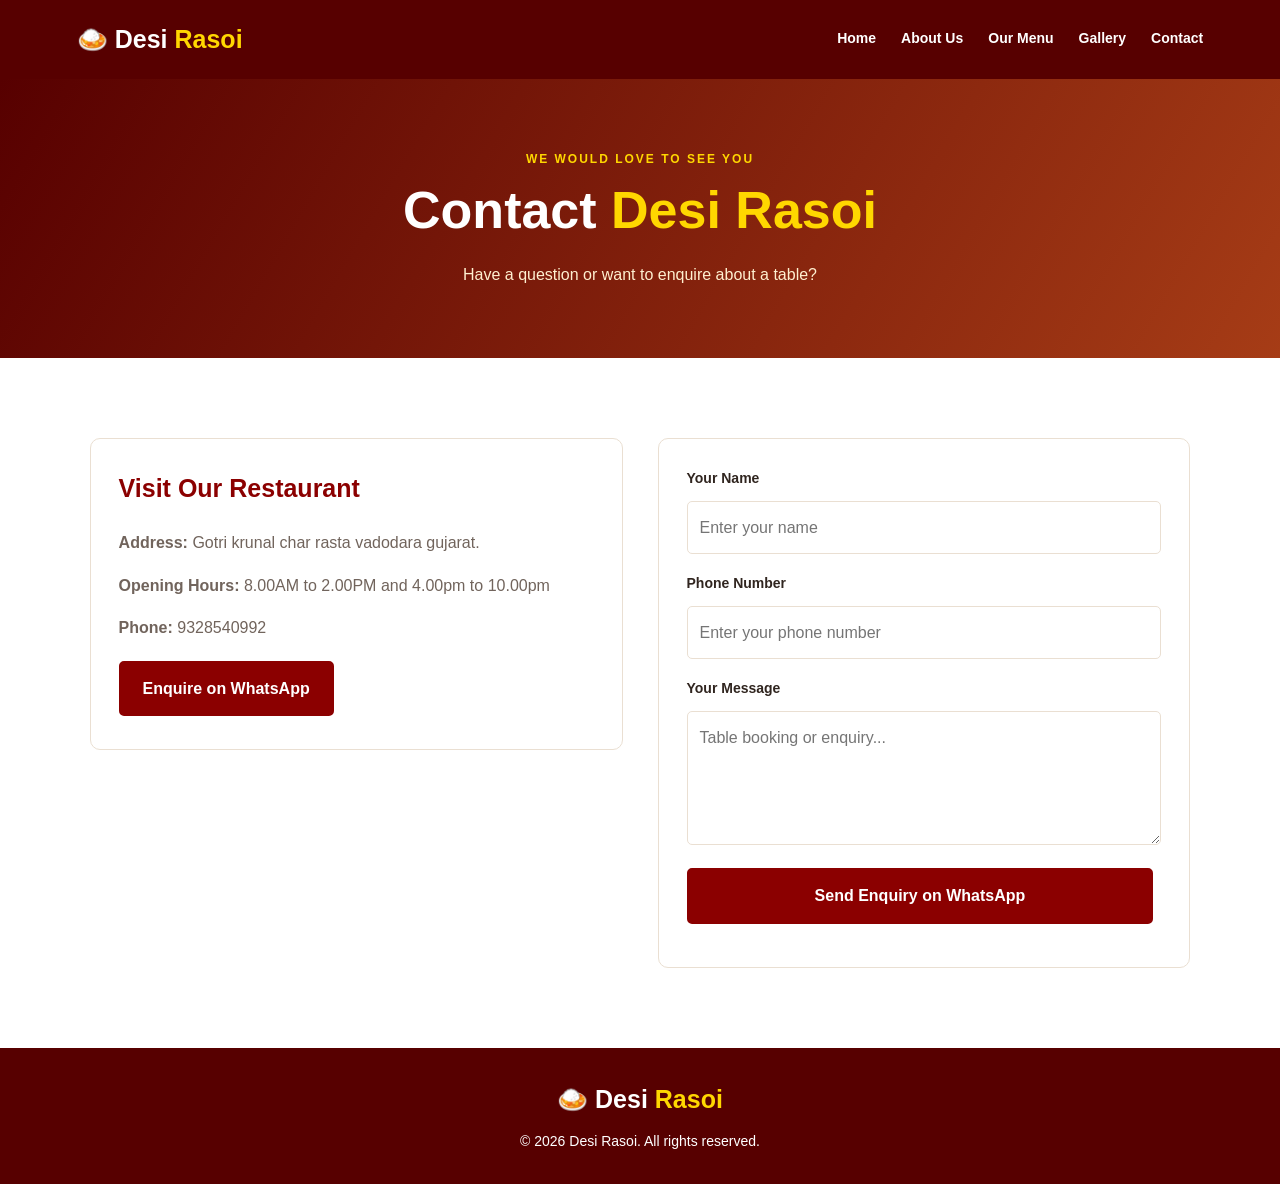
<file: contact.html>
<!DOCTYPE html>
<html lang="en">
<head>
  <meta charset="UTF-8">
  <meta name="viewport" content="width=device-width, initial-scale=1.0">
  <title>Contact Us | Desi Rasoi</title>
  <link rel="stylesheet" href="style.css">
</head>
<body>
<header class="header">
  <a href="index.html" class="logo">🍛 Desi <span>Rasoi</span></a>
  <button class="menu-toggle" id="menuToggle" aria-label="Toggle navigation" aria-expanded="false">☰</button>
  <nav id="navLinks">
    <a href="index.html">Home</a><a href="about.html">About Us</a>
    <a href="menu.html">Our Menu</a><a href="gallery.html">Gallery</a>
    <a href="contact.html">Contact</a>
  </nav>
</header>

<main>
  <section class="page-banner">
    <p class="eyebrow">WE WOULD LOVE TO SEE YOU</p>
    <h1>Contact <span>Desi Rasoi</span></h1>
    <p>Have a question or want to enquire about a table?</p>
  </section>

  <section class="section">
    <div class="contact-grid">
      <div class="contact-details">
        <h3>Visit Our Restaurant</h3>
        <p><strong>Address:</strong> Gotri krunal char rasta vadodara gujarat.</p>
        <p><strong>Opening Hours:</strong> 8.00AM to 2.00PM and 4.00pm to 10.00pm </p>
        <p><strong>Phone:</strong> 9328540992</p>
        <a class="btn" id="whatsappLink" href="#">Enquire on WhatsApp</a>
      </div>

      <form id="contactForm" class="contact-form">
        <label for="customerName">Your Name</label>
        <input id="customerName" name="name" type="text" placeholder="Enter your name" required>

        <label for="customerPhone">Phone Number</label>
        <input id="customerPhone" name="phone" type="tel" placeholder="Enter your phone number" required>

        <label for="customerMessage">Your Message</label>
        <textarea id="customerMessage" name="message" rows="4" placeholder="Table booking or enquiry..." required></textarea>

        <button type="submit" class="btn">Send Enquiry on WhatsApp</button>
        <p id="formMessage" class="form-message" aria-live="polite"></p>
      </form>
    </div>
  </section>
</main>

<footer class="footer">
  <a href="index.html" class="logo">🍛 Desi <span>Rasoi</span></a>
  <p>© <span id="year"></span> Desi Rasoi. All rights reserved.</p>
</footer>
<script src="script.js"></script>
</body>
</html>
</file>
<file: style.css>
:root {
  --red: #8b0000;
  --dark-red: #570000;
  --gold: #ffd700;
  --cream: #fffaf0;
  --text: #30251f;
  --muted: #71645c;
  --white: #ffffff;
  --border: #eadfd2;
}

* {
  margin: 0;
  padding: 0;
  box-sizing: border-box;
}

html {
  scroll-behavior: smooth;
  scroll-padding-top: 90px;
}

body {
  font-family: Arial, Helvetica, sans-serif;
  color: var(--text);
  background: var(--white);
  line-height: 1.7;
}

a {
  text-decoration: none;
  color: inherit;
}

button, input, textarea {
  font: inherit;
}

img {
  max-width: 100%;
}

.header {
  display: flex;
  justify-content: space-between;
  align-items: center;
  gap: 20px;
  padding: 18px 6%;
  background: var(--dark-red);
  color: var(--white);
  position: sticky;
  top: 0;
  z-index: 1000;
}

.logo {
  font-size: 25px;
  font-weight: 800;
  white-space: nowrap;
}

.logo span {
  color: var(--gold);
}

.header nav {
  display: flex;
  align-items: center;
  gap: 25px;
}

.header nav a {
  font-weight: 600;
  font-size: 14px;
}

.header nav a:hover {
  color: var(--gold);
}

.menu-toggle {
  display: none;
  background: transparent;
  border: 1px solid rgba(255,255,255,.5);
  color: white;
  font-size: 24px;
  padding: 3px 10px;
  cursor: pointer;
}

.hero {
  min-height: 590px;
  padding: 100px 8%;
  display: flex;
  align-items: center;
  background:
    linear-gradient(90deg, rgba(30,10,5,.85), rgba(30,10,5,.35)),
    url("https://images.unsplash.com/photo-1565557623262-b51c2513a641?auto=format&fit=crop&w=1800&q=85")
    center/cover no-repeat;
  color: white;
}

.hero-content {
  max-width: 720px;
}

.eyebrow {
  color: var(--red);
  font-weight: 800;
  font-size: 12px;
  letter-spacing: 2px;
  margin-bottom: 12px;
}

.hero .eyebrow, .page-banner .eyebrow {
  color: var(--gold);
}

.hero h1, .page-banner h1 {
  font-size: clamp(36px, 6vw, 65px);
  line-height: 1.15;
  margin-bottom: 20px;
}

.hero h1 span, .page-banner h1 span {
  color: var(--gold);
}

.hero-content > p:not(.eyebrow) {
  font-size: 18px;
  max-width: 600px;
  margin-bottom: 30px;
}

.btn {
  display: inline-block;
  padding: 12px 22px;
  border: 2px solid var(--red);
  border-radius: 5px;
  background: var(--red);
  color: white;
  font-weight: 700;
  cursor: pointer;
  transition: .25s;
  margin: 5px 8px 5px 0;
}

.btn:hover {
  background: var(--dark-red);
  border-color: var(--dark-red);
}

.hero .btn {
  background: var(--gold);
  border-color: var(--gold);
  color: var(--dark-red);
}

.hero .btn:hover {
  background: #e8c400;
}

.hero .btn-outline {
  background: transparent;
  color: white;
  border-color: white;
}

.section {
  padding: 80px 7%;
}

.section-alt {
  background: var(--cream);
}

.section-heading {
  max-width: 700px;
  margin: 0 auto 40px;
  text-align: center;
}

.section-heading h2, .about-content h2 {
  color: var(--dark-red);
  font-size: clamp(28px, 4vw, 42px);
  line-height: 1.25;
  margin-bottom: 15px;
}

.section-heading > p:last-child {
  color: var(--muted);
}

.about {
  display: grid;
  grid-template-columns: 1fr 1fr;
  gap: 50px;
  align-items: center;
}

.about-image img {
  width: 100%;
  height: 420px;
  object-fit: cover;
  border-radius: 12px;
}

.about-content p:not(.eyebrow) {
  color: var(--muted);
  margin-bottom: 15px;
}

.values-grid {
  display: grid;
  grid-template-columns: repeat(3, minmax(0, 1fr));
  gap: 24px;
}

.value-card {
  text-align: center;
  background: white;
  padding: 30px 20px;
  border: 1px solid var(--border);
  border-radius: 10px;
}

.value-card > span {
  font-size: 38px;
}

.value-card h3 {
  color: var(--red);
  margin: 12px 0;
}

.value-card p {
  color: var(--muted);
}

.page-banner {
  background: linear-gradient(120deg, var(--dark-red), #a63c16);
  color: white;
  text-align: center;
  padding: 70px 6%;
}

.page-banner h1 {
  font-size: clamp(34px, 5vw, 52px);
}

.page-banner p:last-child {
  color: #fff0d0;
}

.filters {
  display: flex;
  justify-content: center;
  flex-wrap: wrap;
  gap: 12px;
  margin-bottom: 35px;
}

.filter {
  border: 1px solid var(--red);
  background: white;
  color: var(--red);
  border-radius: 25px;
  padding: 10px 20px;
  cursor: pointer;
  font-weight: 700;
}

.filter.active, .filter:hover {
  background: var(--red);
  color: white;
}

.menu-grid {
  display: grid;
  grid-template-columns: repeat(3, minmax(0, 1fr));
  gap: 25px;
}

.food-card {
  background: white;
  border-radius: 10px;
  border: 1px solid var(--border);
  overflow: hidden;
  box-shadow: 0 8px 25px rgba(50,20,0,.08);
  transition: transform .25s;
}

.food-card:hover {
  transform: translateY(-5px);
}

.food-card img {
  display: block;
  width: 100%;
  height: 220px;
  object-fit: cover;
}

.food-info {
  padding: 20px;
}

.food-info h3 {
  color: var(--dark-red);
  margin-bottom: 8px;
}

.food-info p {
  color: var(--muted);
  font-size: 14px;
  margin-bottom: 12px;
}

.food-info strong {
  color: var(--red);
  font-size: 20px;
}

.menu-note {
  text-align: center;
  color: var(--muted);
  margin-top: 30px;
  font-size: 13px;
}

.gallery-grid {
  display: grid;
  grid-template-columns: repeat(3, minmax(0, 1fr));
  gap: 20px;
}

.gallery-grid img {
  width: 100%;
  height: 260px;
  object-fit: cover;
  border-radius: 10px;
  transition: transform .3s;
}

.gallery-grid img:hover {
  transform: scale(1.03);
}

.contact-grid {
  display: grid;
  grid-template-columns: 1fr 1fr;
  gap: 35px;
  align-items: start;
}

.contact-details, .contact-form {
  padding: 28px;
  border: 1px solid var(--border);
  border-radius: 10px;
  background: white;
}

.contact-details h3 {
  color: var(--red);
  font-size: 25px;
  margin-bottom: 20px;
}

.contact-details p {
  margin: 15px 0;
  color: var(--muted);
  overflow-wrap: anywhere;
}

.contact-form {
  display: flex;
  flex-direction: column;
  gap: 10px;
}

.contact-form label {
  font-weight: 700;
  font-size: 14px;
}

.contact-form input, .contact-form textarea {
  width: 100%;
  padding: 12px;
  border: 1px solid var(--border);
  border-radius: 5px;
  margin-bottom: 8px;
  background: white;
  color: var(--text);
}

.contact-form input:focus, .contact-form textarea:focus {
  outline: 2px solid #d9a5a5;
  border-color: var(--red);
}

.form-message {
  color: var(--red);
  font-size: 13px;
}

.footer {
  text-align: center;
  padding: 30px 6%;
  background: var(--dark-red);
  color: white;
}

.footer p {
  margin-top: 10px;
  font-size: 14px;
}

@media (max-width: 850px) {
  .menu-toggle {
    display: block;
  }

  .header nav {
    display: none;
    position: absolute;
    top: 100%;
    left: 0;
    right: 0;
    padding: 22px 6%;
    background: var(--dark-red);
    flex-direction: column;
    align-items: flex-start;
    gap: 18px;
  }

  .header nav.active {
    display: flex;
  }

  .about, .contact-grid {
    grid-template-columns: 1fr;
  }

  .menu-grid {
    grid-template-columns: repeat(2, minmax(0, 1fr));
  }

  .gallery-grid {
    grid-template-columns: repeat(2, minmax(0, 1fr));
  }
}

@media (max-width: 560px) {
  .header {
    padding: 15px 5%;
  }

  .logo {
    font-size: 22px;
  }

  .section {
    padding: 55px 5%;
  }

  .hero {
    min-height: 520px;
    padding: 70px 6%;
  }

  .hero-content > p:not(.eyebrow) {
    font-size: 16px;
  }

  .menu-grid, .gallery-grid, .values-grid {
    grid-template-columns: 1fr;
  }

  .about-image img {
    height: 300px;
  }

  .gallery-grid img {
    height: 230px;
  }

  .contact-details, .contact-form {
    padding: 20px;
  }
}
</file>
